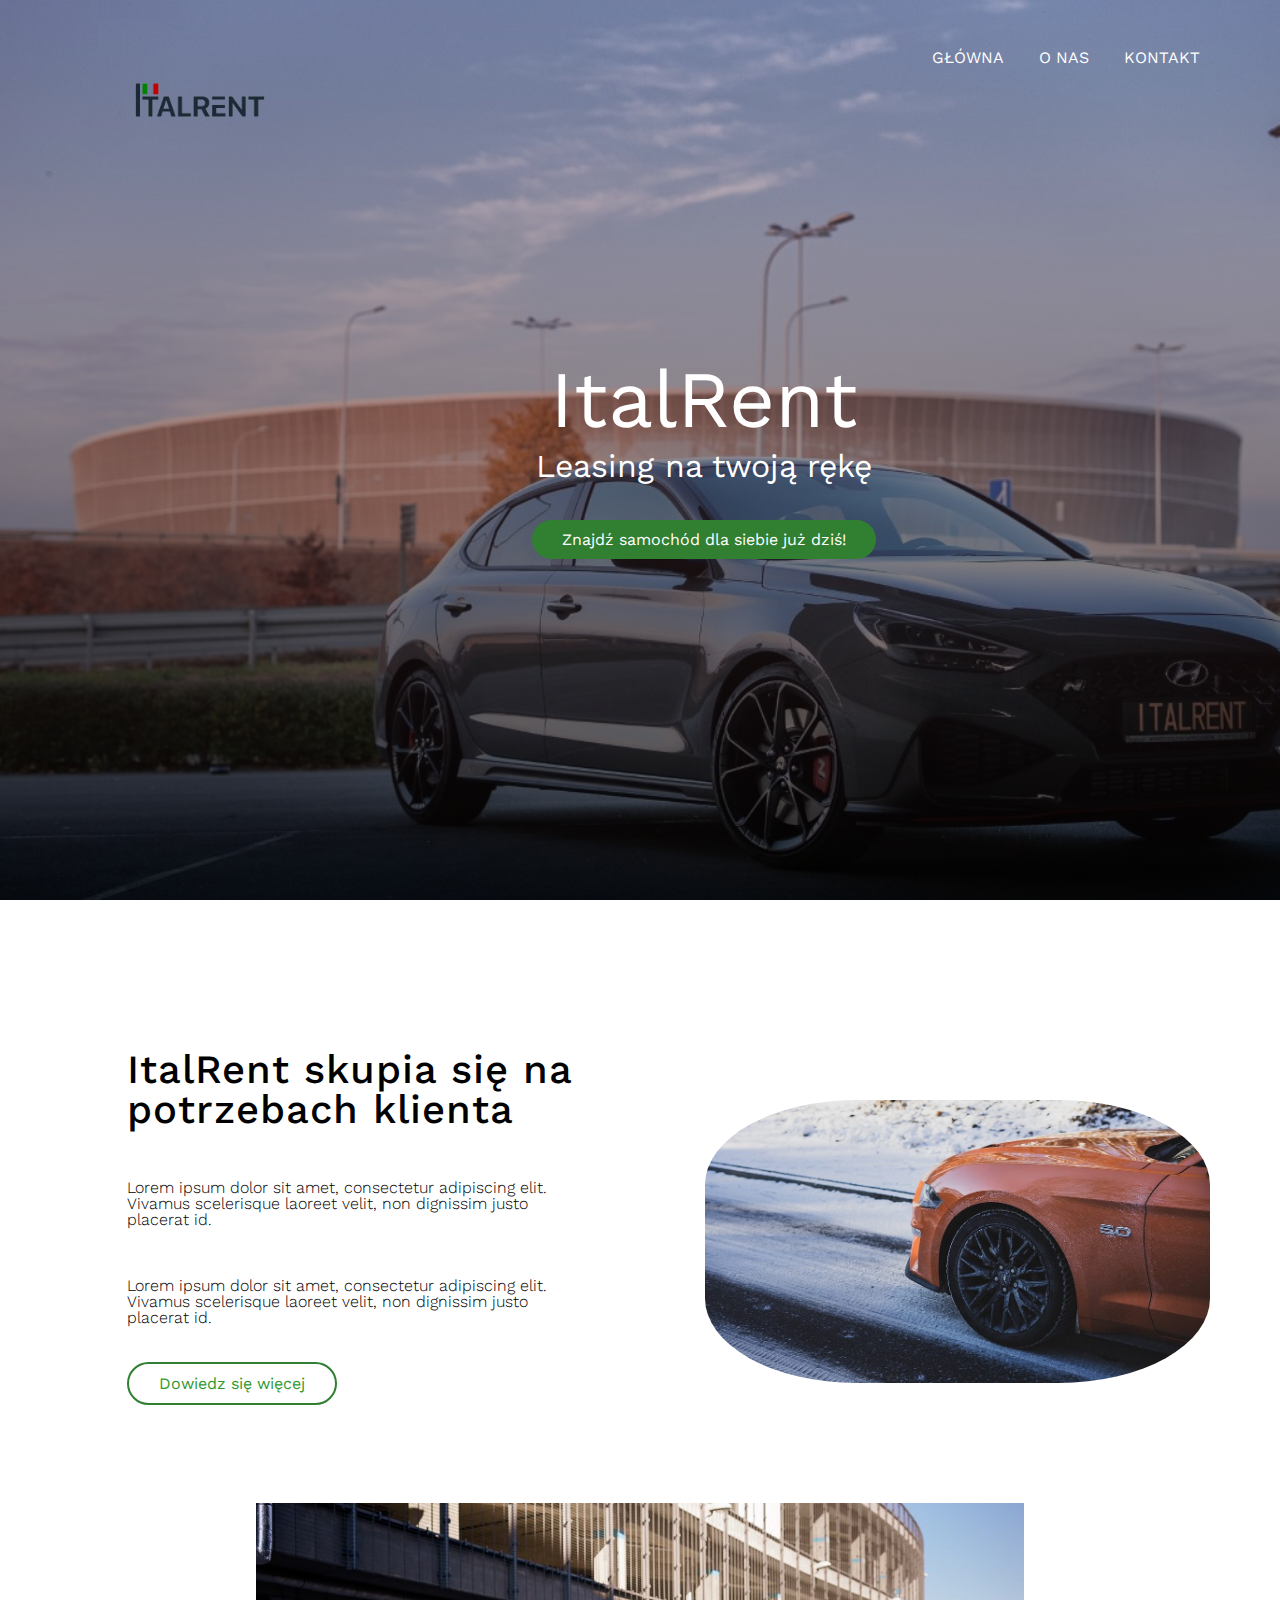
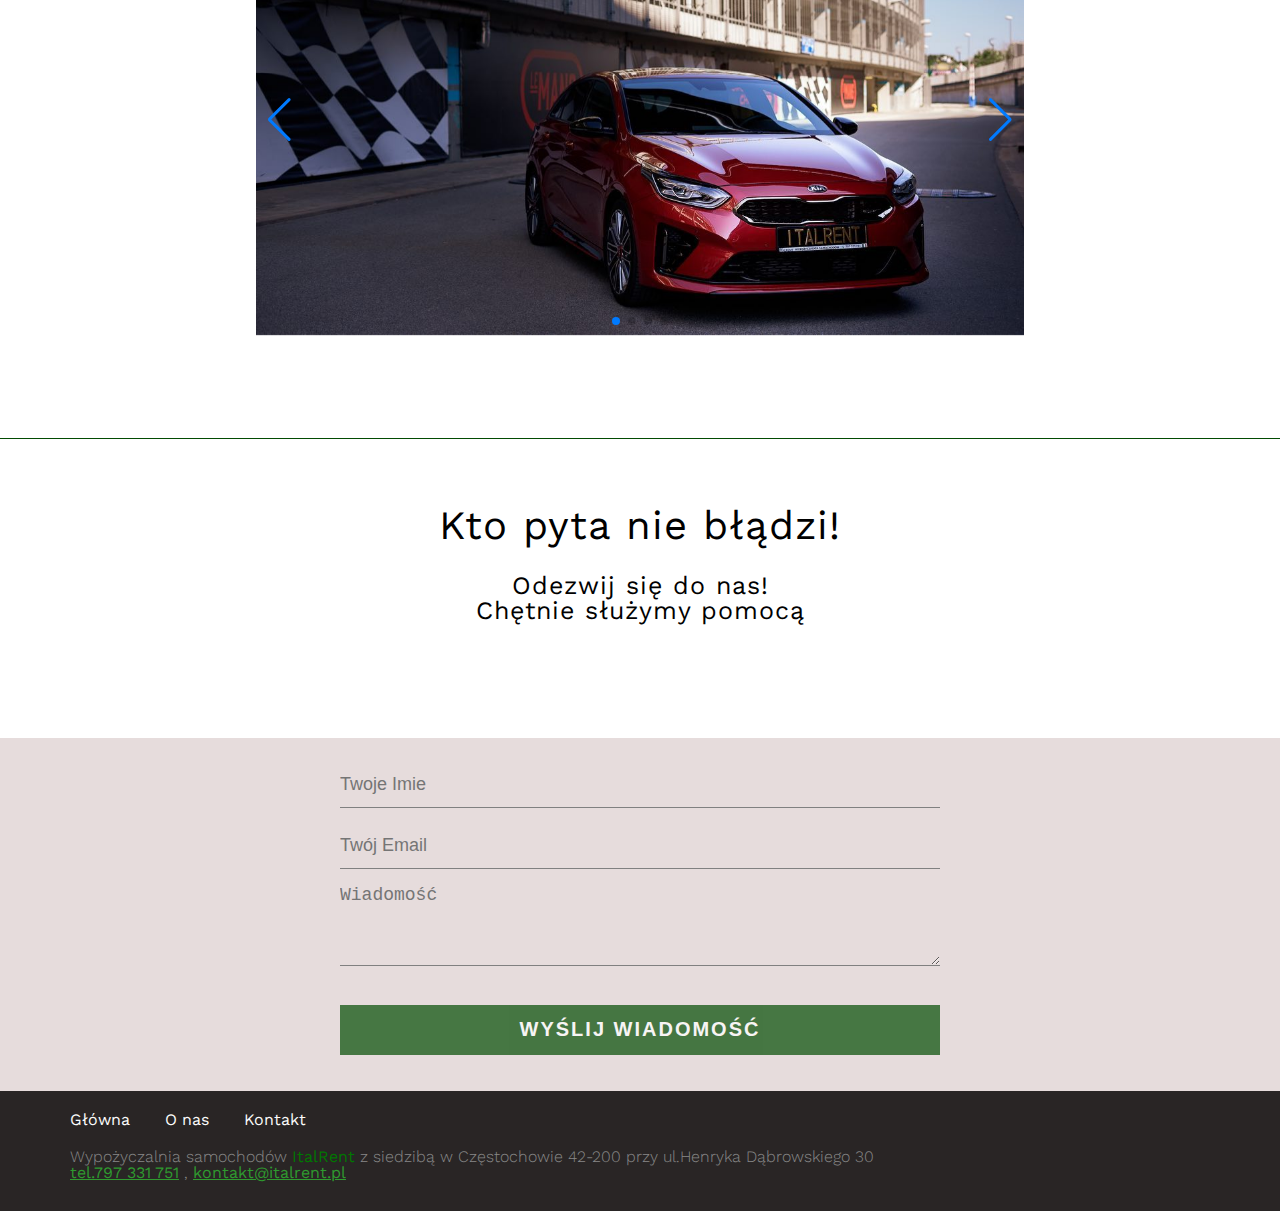
<file: index.html>
<!DOCTYPE html>
<html lang="pl">
  <head>
    <meta charset="UTF-8" />
    <meta http-equiv="X-UA-Compatible" content="IE=edge" />
    <meta name="viewport" content="width=device-width, initial-scale=1.0" />
    <title>ItalRent</title>
    <link
      href="https://fonts.googleapis.com/css2?family=Work+Sans:wght@100;300;400;500;700&display=swap"
      rel="stylesheet"
    />
    <link
      rel="stylesheet"
      href="https://pro.fontawesome.com/releases/v5.10.0/css/all.css"
      integrity="sha384-AYmEC3Yw5cVb3ZcuHtOA93w35dYTsvhLPVnYs9eStHfGJvOvKxVfELGroGkvsg+p"
      crossorigin="anonymous"
    />
    <link rel="stylesheet" type="text/css" href="./zewnetrzne/css/fluid.css" />
    <link rel="stylesheet" type="text/css" href="./zasoby/css/style.css" />
    <link rel="icon" href="./zasoby/img/logo_ital.jpg" />
    <link
      rel="stylesheet"
      href="https://cdn.jsdelivr.net/npm/swiper@8/swiper-bundle.min.css"
    />
    <script src="https://cdn.jsdelivr.net/npm/swiper@8/swiper-bundle.min.js"></script>
  </head>
  <body>
    <div class="content-wrap">
      <header>
        <img
          src="./zasoby/img/tran_logo_ital.png"
          alt="ItalRent logo"
          class="logo"
        />
        <nav class="main-nav">
          <ul>
            <li><a href="./index.html">Główna</a></li>
            <li><a href="./about.html">O nas</a></li>
            <li><a href="#footer">Kontakt</a></li>
          </ul>
        </nav>
        <div class="header-box">
          <div class="header-text-box">
            <h1>ItalRent</h1>
            <h2>Leasing na twoją rękę</h2>
          </div>
          <a href="#" class="btn btn-full"
            >Znajdź samochód dla siebie już dziś!</a
          >
        </div>
      </header>

      <section class="about-section">
        <div class="row">
          <div class="col span_1_of_2 about-box">
            <h2 class="about-heading" style="color: #000">
              ItalRent skupia się na potrzebach klienta
            </h2>
            <p class="about-para">
              Lorem ipsum dolor sit amet, consectetur adipiscing elit. Vivamus
              scelerisque laoreet velit, non dignissim justo placerat id.
            </p>
            <p class="about-para">
              Lorem ipsum dolor sit amet, consectetur adipiscing elit. Vivamus
              scelerisque laoreet velit, non dignissim justo placerat id.
            </p>
            <a href="#" class="btn btn-ghost">Dowiedz się więcej</a>
          </div>
          <div class="col span_1_of_2 about-box">
            <img
              src="./zewnetrzne/img/carousel5.jpg"
              alt="ItalRent wizytówka"
              class="v-img"
            />
          </div>
        </div>
      </section>


      <div class="swiper">
        <div class="swiper-wrapper">
          <div class="swiper-slide">
            <img src="./zewnetrzne/img/carousel4.jpg " alt="" />
          </div>
          <div class="swiper-slide">
            <img src="./zewnetrzne/img/carousel1.jpg" alt="" />
          </div>
          <div class="swiper-slide">
            <img src="./zewnetrzne/img/carousel2.jpg" alt="" />
          </div>
          <div class="swiper-slide">
            <img src="./zewnetrzne/img/carousel3.jpg" alt="" />
          </div>
        </div>

        <div class="swiper-pagination"></div>

        <div class="swiper-button-prev"></div>
        <div class="swiper-button-next"></div>

      </div>

      <div class="contact-title">
        <h1>Kto pyta nie błądzi!</h1>
        <h2>Odezwij się do nas!<br />Chętnie służymy pomocą</h2>
      </div>
      <div class="contact-form">
        <form id="contact-form" method="post" action="contact-form.php ">
          <input
            type="text"
            name="name"
            class="form-control"
            placeholder="Twoje Imie"
            required
          />
          <br />
          <input
            type="email"
            name="email"
            class="form-control"
            placeholder="Twój Email"
            required
          /><br />
          <textarea
            name="message"
            class="form-control"
            placeholder="Wiadomość"
            rows="4"
            required
          ></textarea
          ><br />
          <input
            type="submit"
            class="form-control submit"
            value="WYŚLIJ WIADOMOŚĆ"
          />
        </form>
      </div>
    </div>

    <footer>
      <div class="row">
        <div class="col span_1_of_2">
          <ul class="footer-nav" id="footer">
            <li><a href="./index.html">Główna</a></li>
            <li><a href="./about.html">O nas</a></li>
            <li><a href="#footer">Kontakt</a></li>
          </ul>
        </div>
        <div class="col span_1_of_2">
          <div class="social-links">
            <li>
              <a href="https://www.facebook.com/ItalRentPL" target="_blank"
                ><i class="fab fa-facebook-f"></i
              ></a>
            </li>
            <li>
              <a href="https://www.instagram.com/italrent/" target="_blank"
                ><i class="fab fa-instagram"></i
              ></a>
            </li>
          </div>
        </div>
      </div>
      <div class="row">
        <p id="line-footer">
          Wypożyczalnia samochodów
          <strong><span style="color: #017701">ItalRent</span></strong> z
          siedzibą w Częstochowie 42-200 przy ul.Henryka Dąbrowskiego 30
          <br /><a href="tel:+797 331 751">tel.797 331 751</a> ,
          <span style="color: #017701"
            ><a href="mailto:kontakt@italrent.pl" target="_blank"
              >kontakt@italrent.pl</a
            ></span
          >
        </p>
      </div>
    </footer>

    <script src="https://cdn.jsdelivr.net/npm/swiper@8/swiper-bundle.min.js"></script>
    <script src="./zasoby/js/app.js"></script>
  </body>
</html>
</file>
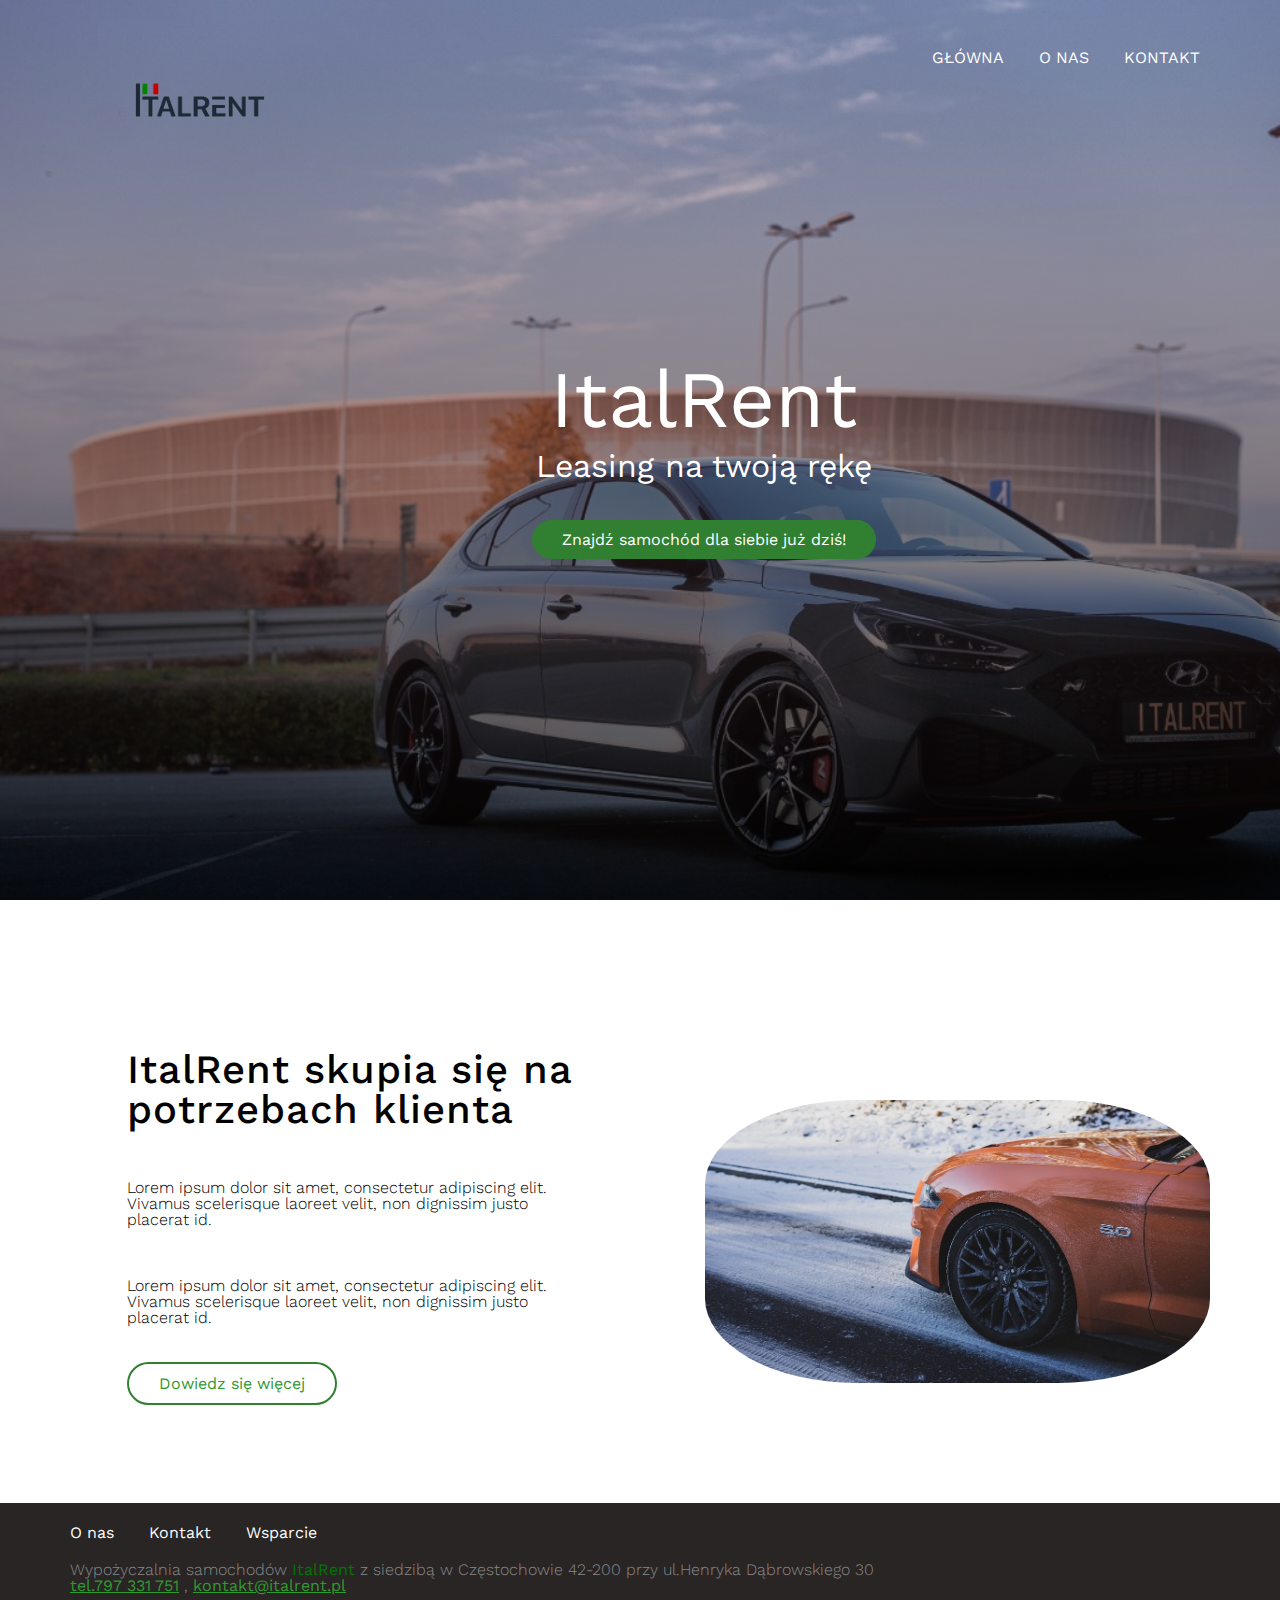
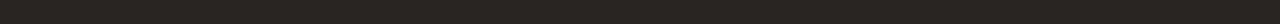
<file: about.html>
<!DOCTYPE html>
<html lang="pl">
<head>
  <meta charset="UTF-8">
  <meta http-equiv="X-UA-Compatible" content="IE=edge">
  <meta name="viewport" content="width=device-width, initial-scale=1.0">
  <title>ItalRent</title>
  <link href="https://fonts.googleapis.com/css2?family=Work+Sans:wght@100;300;400;500;700&display=swap" rel="stylesheet">
  <link rel="stylesheet" href="https://pro.fontawesome.com/releases/v5.10.0/css/all.css" integrity="sha384-AYmEC3Yw5cVb3ZcuHtOA93w35dYTsvhLPVnYs9eStHfGJvOvKxVfELGroGkvsg+p" crossorigin="anonymous"/>
  <link rel="stylesheet" type="text/css" href="./zewnetrzne/css/fluid.css">
  <link rel="stylesheet" type="text/css" href="./zasoby/css/style.css">
  <link rel="icon" href="./zasoby/img/logo_ital.jpg">
</head>
<body>
  <div class="content-wrap">
    <header>
      <img src="./zasoby/img/tran_logo_ital.png" alt="ItalRent logo" class="logo">
      <nav class="main-nav">
        <ul>
          <li><a href="./index.html">Główna</a></li>
          <li><a href="./about.html">O nas</a></li>
          <li><a href="./contact.html">Kontakt</a></li>
        </ul>
       </nav>  
      <div class="header-box">
        <div class="header-text-box">
          <h1>ItalRent</h1>
          <h2>Leasing na twoją rękę</h2>
        </div>
        <a href="#" class="btn btn-full">Znajdź samochód dla siebie już dziś!</a>
      </div>
    </header>
  
    <section class="about-section">
      <div class="row">
        <div class="col span_1_of_2 about-box">
            <h2 class="about-heading" style=" color:#000">ItalRent skupia się na potrzebach klienta</h2>
            <p class="about-para">Lorem ipsum dolor sit amet, consectetur adipiscing elit. Vivamus scelerisque laoreet velit, non dignissim justo placerat id. </p>
            <p class="about-para">Lorem ipsum dolor sit amet, consectetur adipiscing elit. Vivamus scelerisque laoreet velit, non dignissim justo placerat id. </p>
            <a href="#" class="btn btn-ghost">Dowiedz się więcej</a>
        </div>
        <div class="col span_1_of_2 about-box">
          <img src="./zewnetrzne/img/carousel5.jpg" alt="ItalRent wizytówka" class="v-img">
        </div>
      </div>
    </section>


  <footer>
    <div class="row">
      <div class="col span_1_of_2">
        <ul class="footer-nav">
        <li><a href="#">O nas</a></li>
        <li><a href="#">Kontakt</a></li>
        <li><a href="#">Wsparcie</a></li>
        </ul>
      </div>
      <div class="col span_1_of_2">
        <div class="social-links">
          <li><a href="https://www.facebook.com/ItalRentPL" target="_blank"><i class="fab fa-facebook-f"></i></a></li>
          <li><a href="https://www.instagram.com/italrent/" target="_blank"><i class="fab fa-instagram"></i></a></li>
        </div>
      </div>     
    </div>
    <div class="row">
      <p id="line-footer">Wypożyczalnia samochodów <strong><span style="color:#017701">ItalRent</span></strong> z siedzibą w Częstochowie 42-200 przy ul.Henryka Dąbrowskiego 30
        <br/><a href="tel:+797 331 751">tel.797 331 751</a> , <span style="color:#017701"><a href="mailto:kontakt@italrent.pl" target="_blank">kontakt@italrent.pl</a></span></p>
    </div>
  </footer>



  <script src="./zasoby/js/app.js"></script>
</body>
</html>
</file>
<file: zasoby/css/style.css>
* {
  margin: 0;
  padding: 0;
  box-sizing: border-box;

}

html,body {
  background-color: #fff;
  color: #000;
  text-rendering: optimizeLegibility;
  font-size: 16px;
  font-family:"Work Sans","Arial",sans-serif;
  font-weight: 300;

}

a {
  color: #2f9a2f ;
  font-weight: 400;
}

.row {
  max-width: 1140px;
  margin: 0 auto;
  margin-bottom: 10px;
}

header {
  background-image:linear-gradient(rgba(192, 107, 107, 0.3),rgb(0,0,0,.7)),url(../img/i30n_ital.jpg);
  height: 100vh;
  background-size: cover;
  background-position: center;
  position: relative;
}

.header-box {
  margin-left: 20px;
  position: absolute; 
  top:40%;
  left:40%;
  text-align: center;
  /* transform: translate(-50%,-50%); */
}

/****** Header'y ******/

h1 {
  font-size: 500% ;
  color: #fff;;
  font-weight: 400;
  margin-bottom: 10px;
}

h2 {
  font-size: 200% ;
  color: #fff;;
  font-weight: 400;
}
.header-text-box {
  margin-bottom: 50px;
}

/****** Button'y'******/
.btn:link, 
.btn:visited {
  text-decoration: none;
  padding: 10px 30px;
  border-radius: 300px;
}

.btn-full:link,
.btn-full:visited {
  background-color: #318031;
  color: #fff;
  transition: 0.5s;
}

.btn-full:hover,
.btn-full:active {
  background-color: #024b02;
}

.btn-ghost:link,
.btn-ghost:visited {
  border:2px solid #318031 ;
}

.btn-ghost:hover,
.btn-ghost:active {
  background-color: #318031;
  transition:0.5s ;
}

/******END OF BUTTON SECTION****** */

/******NAV*******/

.main-nav {
  list-style: none;
  float: right;
  margin-top: 50px;
  margin-right: 50px;
}

.main-nav li {
  display: inline-block;
  margin-right: 30px;
  text-transform: uppercase;
}

.main-nav li a:link,
.main-nav li a:visited {
 text-decoration:none ;
 color: #fff;
 font-weight: 400;
 transition:ease-in-out 0.5s;
}

.main-nav li a:hover,
.main-nav li a:active {
  border-bottom:3px solid #318031 ;
}

.logo {
  height: 200px;
  width: auto;
  float: left;
  margin-left: 100px;
}

/****** ABOUT SECTION *******/

.v-img {
  width: 90%;
  height: auto;
  border-radius: 30%;
  float:right;
  margin-top: 50px;
}
.about-section {
  margin-bottom: 100px;
}


.about-heading {
  color: #000;
  font-size: 250%;
  letter-spacing: 1px;
  font-weight: 500;
  margin-bottom: 50px;
}

.about-para {
  color: #000;
  margin-bottom: 50px;
}

.about-box {
  margin-top: 150px;
}

.about-box:first-child {
  text-align: left;
  padding:0 5% ;
}

.about-box:last-child {
  text-align: right;
}

/****** WORK SECTION *******/
.section-heading {
 font-size: 250%;
 color: #000;
 margin-bottom: 20px;
 margin-top:150px ;
}

.section-sub-heading {
 font-size:150%;
 color: rgb(44, 31, 15);
 font-weight: 300;
 margin-bottom: 30px;
}

.section-sub-heading:after {
 display: block;
 height: 2px;
 width: 100px;
 background-color:#318031;
 content: " ";
 margin: 30px auto 0 auto;
}

.work-section {
  text-align: center;
}

.work-portfolio {
  margin-top: 10px;
  list-style: none;
  width: 100%;
}
.work-portfolio li {
  display: block;
  width: 25%;
  float: left;
}

.work-para {
  color: #fff;
}

.portfolio-img {
 background-color: #000;
}

.portfolio-img img{
  width: 100%;
  height: auto;
  opacity: .7;
  transform: scale(0.9);
}

.portfolio-img img:hover {
  opacity:1;
  transform: scale(1);
  transition: 0.5s;
}

.line-container {
  height:100px;
  width: auto;
}


/* SLIDER */

.swiper {
  width: 60%;
  height: fit-content;
}

.swiper-slide img {
  width: 100%;
}



.contact-title {
  border-top: 1px solid #024b02;
  padding-top: 50px;
  letter-spacing: 1px;
  white-space:pre;
  text-align: center;
  height: 200px;
  margin-top: 100px;
  margin-bottom: 100px;
  color: #000;
}

.contact-title h1 {
  font-size: 40px;
  line-height: 10px;
  color:#000;
}

.contact-title h2 {
  font-size: 25px;
  color:#000;
}

.contact-form{
  padding-top: 20px;
  padding-bottom: 20px;
  text-align: center;
  color: #000;
  background-color: rgba(226, 215, 215, 0.877);
}

form {
  margin-top: 5px;
}

.form-control {
  width: 600px;
  background: transparent;
  border: none;
  outline: none;
  border-bottom: 1px solid gray;
  color: #000;
  font: 300 ;
  font-size: 18px;
  margin-bottom: 16px;
}

input {
  height: 45px ;
  background-color: #f44336;
}
form .submit {
  background: #024b02;
  border-color: transparent;
  color:#fff;
  font-size: 20px;
  font-weight: bold;
  letter-spacing: 2px;
  height: 50px;
  margin-top: 20px;
  opacity: 0.7;
}

form .submit:hover {
  background-color: #2f9a2f;
  transition: all 0.3s ease-in-out;
  cursor: pointer;
  opacity: 1;
}

/* FOOTER */
footer {
  background-color: #333;
  position:static;
  color: #888;
  background-color:rgb(41, 37, 37) ;
  padding-bottom: 20px;
}

.footer-nav {
  margin-top: 10px;
  float: left;
}
.social-links {
  margin-top: 10px;
  float: right;
}

.footer-nav li{
 list-style: none;
 display: inline-block;
 margin-right: 30px;

}

.footer-nav li a:link,
.footer-nav li a:visited,
.social-links li a:link,
.social-links li a:visited {
  color: #fbfbfb;
  text-decoration: none;
  transition: rgba(75, 208, 31, 0.734) 0.3s ;
}

.footer-nav li a:hover,
.footer-nav li a:active {
  color: rgba(28, 220, 73, 0.775);
  
}

.social-links li {
  list-style: none;
  display: inline-block;
  margin-left: 20px;
}

.social-links li a:link,
.social-links li a:visited {
  font-size: 150%;
}

.fa-facebook-f:hover {
  color: #1877f2;
}

.fa-instagram:hover{
  color: #c32aa3;
}

/* colors of social media 
fb :#1877f2
ig: #c32aa3
*/
</file>
<file: zewnetrzne/css/fluid.css>
/* html5reset.css - 01/11/2011 */

html, body, div, span, object, iframe,
h1, h2, h3, h4, h5, h6, p, blockquote, pre,
abbr, address, cite, code,
del, dfn, em, img, ins, kbd, q, samp,
small, strong, sub, sup, var,
b, i,
dl, dt, dd, ol, ul, li,
fieldset, form, label, legend,
table, caption, tbody, tfoot, thead, tr, th, td,
article, aside, canvas, details, figcaption, figure, 
footer, header, hgroup, menu, nav, section, summary,
time, mark, audio, video {
    margin: 0;
    padding: 0;
    border: 0;
    outline: 0;
    font-size: 100%;
    vertical-align: baseline;
    background: transparent;
}

body {
    line-height: 1;
}

article,aside,details,figcaption,figure,
footer,header,hgroup,menu,nav,section { 
	display: block;
}

nav ul {
    list-style: none;
}

blockquote, q {
    quotes: none;
}

blockquote:before, blockquote:after,
q:before, q:after {
    content: '';
    content: none;
}

a {
    margin: 0;
    padding: 0;
    font-size: 100%;
    vertical-align: baseline;
    background: transparent;
}

/* change colours to suit your needs */
ins {
    background-color: #ff9;
    color: #000;
    text-decoration: none;
}

/* change colours to suit your needs */
mark {
    background-color: #ff9;
    color: #000; 
    font-style: italic;
    font-weight: bold;
}

del {
    text-decoration:  line-through;
}

abbr[title], dfn[title] {
    border-bottom: 1px dotted;
    cursor: help;
}

table {
    border-collapse: collapse;
    border-spacing: 0;
}

/* change border colour to suit your needs */
hr {
    display: block;
    height: 1px;
    border: 0;   
    border-top: 1px solid #cccccc;
    margin: 1em 0;
    padding: 0;
}

input, select {
    vertical-align: middle;
}



/*  SECTIONS  ============================================================================= */

.section {
	clear: both;
	padding: 0px;
	margin: 0px;
}

/*  GROUPING  ============================================================================= */


.row:before,
.row:after {
    content:"";
    display:table;
}
.row:after {
    clear:both;
}
.row {
    zoom:1; /* For IE 6/7 (trigger hasLayout) */
}

/*  GRID COLUMN SETUP   ==================================================================== */

.col {
	display: block;
	float:left;
	margin: 1% 0 1% 1.6%;
}

.col:first-child { margin-left: 0; } /* all browsers except IE6 and lower */


/*  REMOVE MARGINS AS ALL GO FULL WIDTH AT 480 PIXELS */

@media only screen and (max-width: 480px) {
	.col { 
		margin: 1% 0 1% 0%;
	}
}

/*  GRID OF TWO   ============================================================================= */


.span_2_of_2 {
	width: 100%;
}

.span_1_of_2 {
	width: 49.2%;
}

/*  GO FULL WIDTH AT LESS THAN 480 PIXELS */

@media only screen and (max-width: 480px) {
	.span_2_of_2 {
		width: 100%; 
	}
	.span_1_of_2 {
		width: 100%; 
	}
}

/*  GRID OF THREE   ============================================================================= */

	
.span_3_of_3 {
	width: 100%; 
}

.span_2_of_3 {
	width: 66.13%; 
}

.span_1_of_3 {
	width: 32.26%; 
}


/*  GO FULL WIDTH AT LESS THAN 480 PIXELS */

@media only screen and (max-width: 480px) {
	.span_3_of_3 {
		width: 100%; 
	}
	.span_2_of_3 {
		width: 100%; 
	}
	.span_1_of_3 {
		width: 100%;
	}
}

/*  GRID OF FOUR   ============================================================================= */

	
.span_4_of_4 {
	width: 100%; 
}

.span_3_of_4 {
	width: 74.6%; 
}

.span_2_of_4 {
	width: 49.2%; 
}

.span_1_of_4 {
	width: 23.8%; 
}


/*  GO FULL WIDTH AT LESS THAN 480 PIXELS */

@media only screen and (max-width: 480px) {
	.span_4_of_4 {
		width: 100%; 
	}
	.span_3_of_4 {
		width: 100%; 
	}
	.span_2_of_4 {
		width: 100%; 
	}
	.span_1_of_4 {
		width: 100%; 
	}
}
</file>
